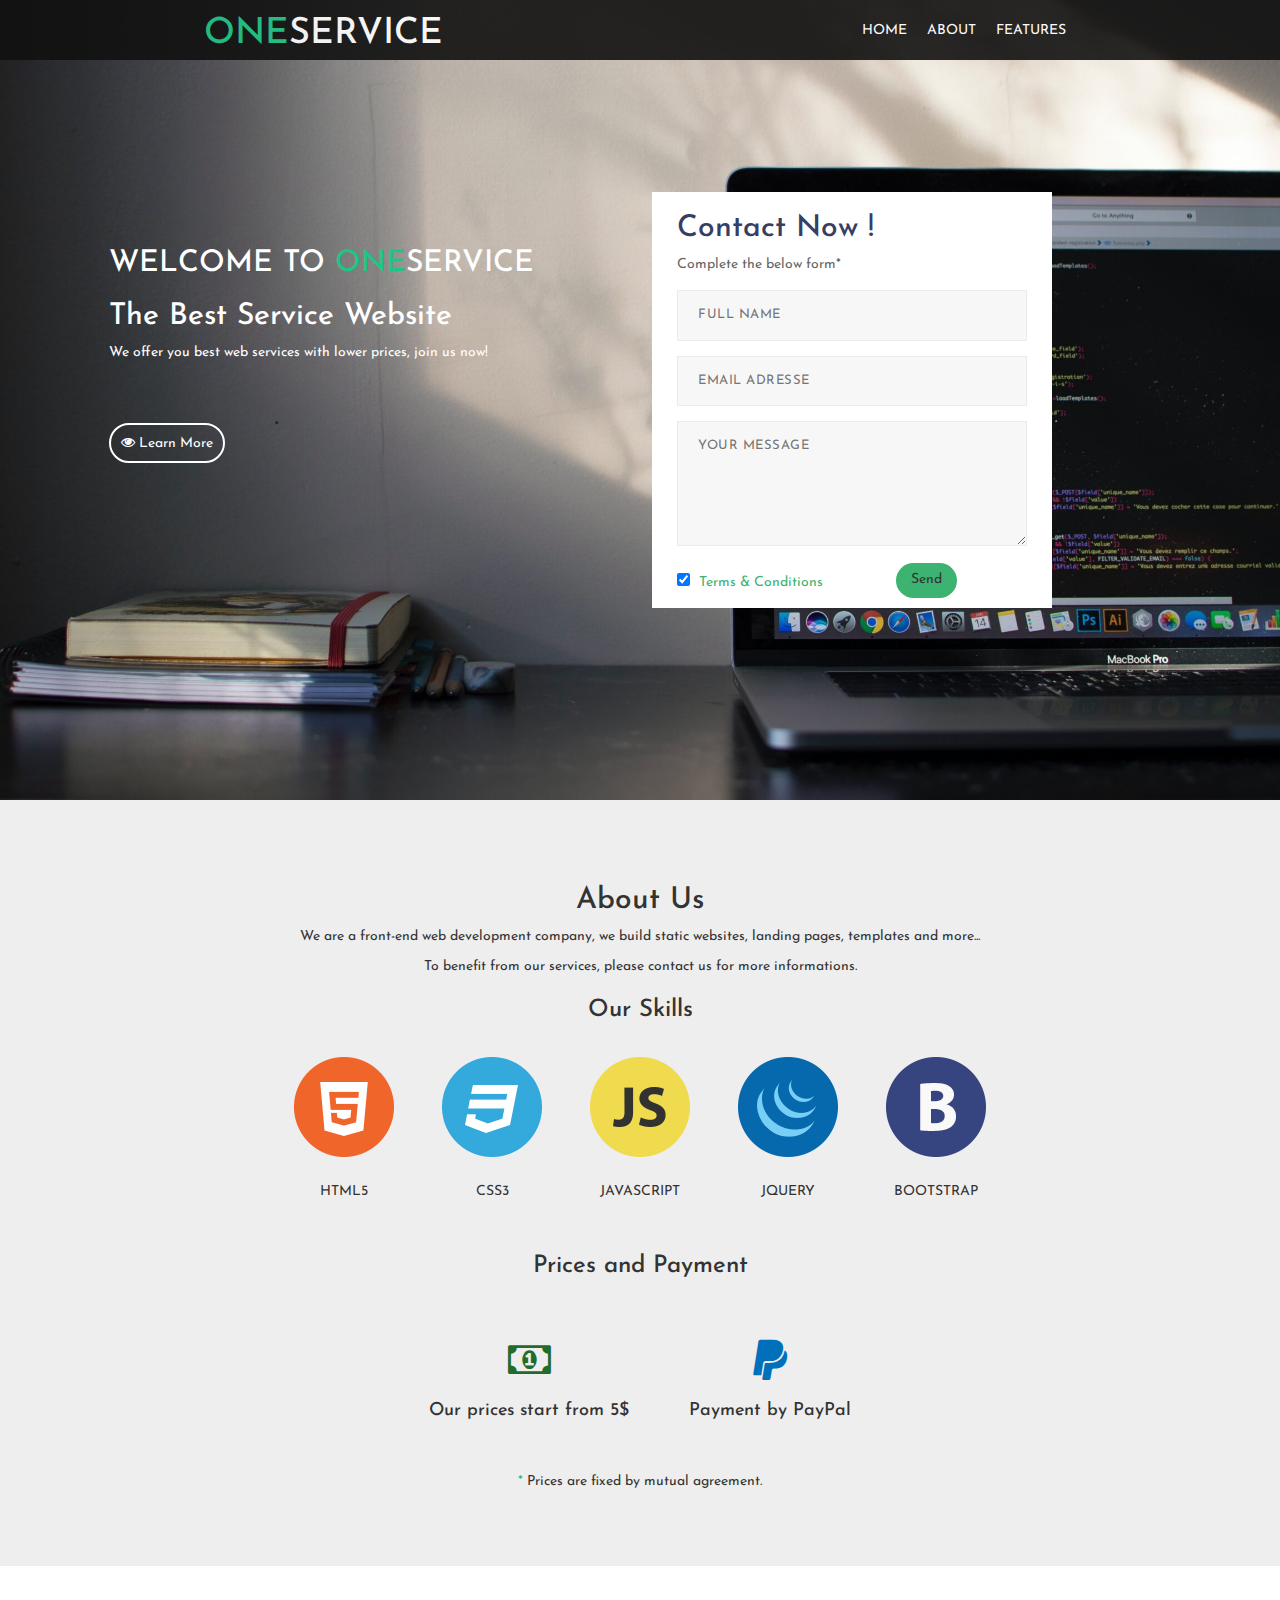
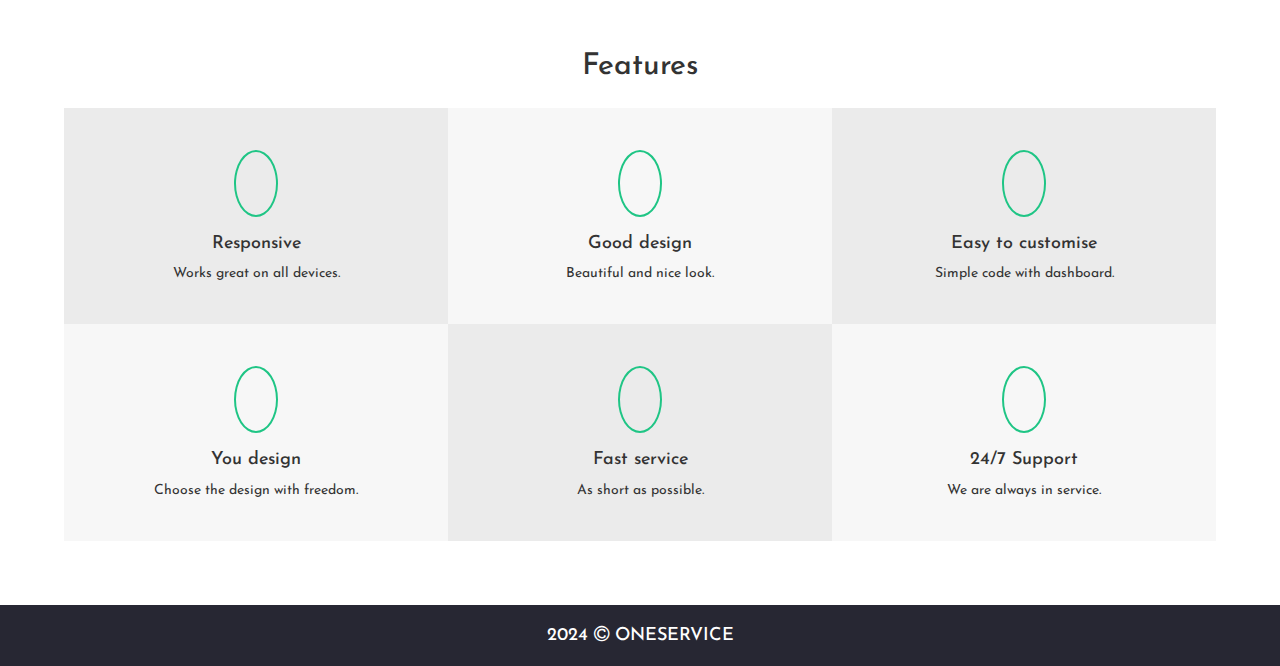
<file: index.html>
<!DOCTYPE html>
<html>
<head>
	<meta charset="utf-8">
	<meta name="viewport" content="width=device-width, initial-scale=1">
	<link href='https://fonts.googleapis.com/css?family=Josefin+Sans' rel='stylesheet'/>
	<link href='https://cdn.linearicons.com/free/1.0.0/icon-font.min.css' rel='stylesheet'/>
	<link href="https://maxcdn.bootstrapcdn.com/bootstrap/3.3.6/css/bootstrap.min.css" rel="stylesheet"/>
	<link href='https://netdna.bootstrapcdn.com/font-awesome/4.3.0/css/font-awesome.min.css' rel='stylesheet'/>
	<link rel="stylesheet" type="text/css" href="style.css">
	<title>One Service</title>
</head>
<body>
	<header>
		<h1><a href='index.html' style='color: white'><span>ONE</span>SERVICE</a></h1>

		<ul>
			<li><a href='#home'>HOME</a></li>
			<li><a href='#about'>ABOUT</a></li>
			<li><a href='#features'>FEATURES</a></li>
		</ul>
	</header>
	<section id='home'>
		<div class='welcome' style='padding-top: 35px;padding-bottom: 150px;'>
			<h2>WELCOME TO <span>ONE</span>SERVICE</h2>
			<h2 style='text-align: left;'>The Best Service Website</h2>
			<p>We offer you best web services with lower prices, join us now!</p>
			<a href='#about'><i class='fa fa-eye'></i> Learn More</a>
		</div>
		<div id='contact-form'>
			<h2 class='title'>Contact Now !</h2>
			<p style='color: #666666 !important;font-size: 14px;'>Complete the below form*</p>
			<form name='contact-form'>
			<p></p>
			<input class='contact-form-name' id='ContactForm1_contact-form-name' name='name' placeholder='FULL NAME' size='30' type='text' value=''/>
			<p></p>
			<input class='contact-form-email' id='ContactForm1_contact-form-email' name='email' placeholder='EMAIL ADRESSE' size='30' type='text' value=''/>
			<p></p>
			<textarea class='contact-form-email-message' cols='25' id='ContactForm1_contact-form-email-message' name='email-message' placeholder='YOUR MESSAGE' rows='5'></textarea>
			<p></p>
			<div class='pull-left'>
			<div class='checkbox checkbox-primary space-bottom'>
			<input checked='checked' id='checkbox' type='checkbox'/>
			<label for='checkbox'><span><a href='terms.html' style='position: relative; color: #3CB371; padding: 0;' target='_blank'>Terms & Conditions</a></span></label>
			</div>
			</div>
			<input class='contact-form-button contact-form-button-submit' id='ContactForm1_contact-form-submit' type='button' value='Send'/>
			<p></p>
			<div style='text-align: center; max-width: 222px; width: 100%'>
			<p class='contact-form-error-message' id='ContactForm1_contact-form-error-message'></p>
			<p class='contact-form-success-message' id='ContactForm1_contact-form-success-message'></p>
			</div>
			</form>
		</div>
</div>
<div class='clear'></div>
</div></div>
</div>
</section>
<section id='about'>
<h2>About Us</h2>
<p>We are a front-end web development company, we build static websites, landing pages, templates and more...</p>
<p>To benefit from our services, please contact us for more informations.</p>
<h3>Our Skills</h3>
<div style='display: inline-block;'>
<ul>
<li><img src="images/html5.png"><br/>HTML5</li>
<li><img src="images/css3.png"><br/>CSS3</li>
<li><img src="images/javascript.png"><br/>JAVASCRIPT</li>
<li><img src="images/jquery.png"><br/>JQUERY</li>
<li><img src="images/bootstrap.png"><br/>BOOTSTRAP</li>
</ul>
</div>
<h3>Prices and Payment</h3>
<br/>
<ul>
<li style='margin: 30px;'><i class='fa fa-money' style='color: #216C2A;font-size: 40px;'></i><br/><h4>Our prices start from 5$</h4></li>
<li style='margin: 30px;'><i class='fa fa-paypal' style='color: #0070ba;font-size: 40px;'></i><br/><h4>Payment by PayPal</h4></li>
</ul>
<p><span>*</span> Prices are fixed by mutual agreement.</p>
</section>
<section id='features'>
<h2 style='text-align: center;'>Features</h2>
<div class='row'>
<!-- feature-block -->
<div class='col-sm-4 feature-center dark'>
<div class='feature block'>
<div class='feature-icon'>
<i class='lnr lnr-laptop-phone'></i>
</div>
<h4>Responsive</h4>
<p>Works great on all devices.</p>
</div>
</div><!-- / col-sm-4 -->
<!-- / feature-block -->
<!-- feature-block -->
<div class='col-sm-4 feature-center light'>
<div class='feature block'>
<div class='feature-icon'>
<i class='lnr lnr-eye'></i>
</div>
<h4>Good design</h4>
<p>Beautiful and nice look.</p>
</div>
</div><!-- / col-sm-4 -->
<!-- / feature-block -->
<!-- feature-block -->
<div class='col-sm-4 feature-center dark'>
<div class='feature block'>
<div class='feature-icon'>
<i class='lnr lnr-cog'></i>
</div>
<h4>Easy to customise</h4>
<p>Simple code with dashboard.</p>
</div>
</div><!-- / col-sm-4 -->
<!-- / feature-block -->
<!-- feature-block -->
<div class='col-sm-4 feature-center light'>
<div class='feature block'>
<div class='feature-icon'>
<i class='lnr lnr-pencil'></i>
</div>
<h4>You design</h4>
<p>Choose the design with freedom.</p>
</div>
</div><!-- / col-sm-4 -->
<!-- / feature-block -->
<!-- feature-block -->
<div class='col-sm-4 feature-center dark'>
<div class='feature block'>
<div class='feature-icon'>
<i class='lnr lnr-clock'></i>
</div>
<h4>Fast service</h4>
<p>As short as possible.</p>
</div>
</div><!-- / col-sm-4 -->
<!-- / feature-block -->
<!-- feature-block -->
<div class='col-sm-4 feature-center light'>
<div class='feature block'>
<div class='feature-icon'>
<i class='lnr lnr-envelope'></i>
</div>
<h4>24/7 Support</h4>
<p>We are always in service.</p>
</div>
</div><!-- / col-sm-4 -->
<!-- / feature-block -->
</div>
</section>
<footer>
<h4 style='text-align: center;'>2024 <i class='fa fa-copyright'></i> ONESERVICE</h4>
</footer>
</body>
</html>
</file>
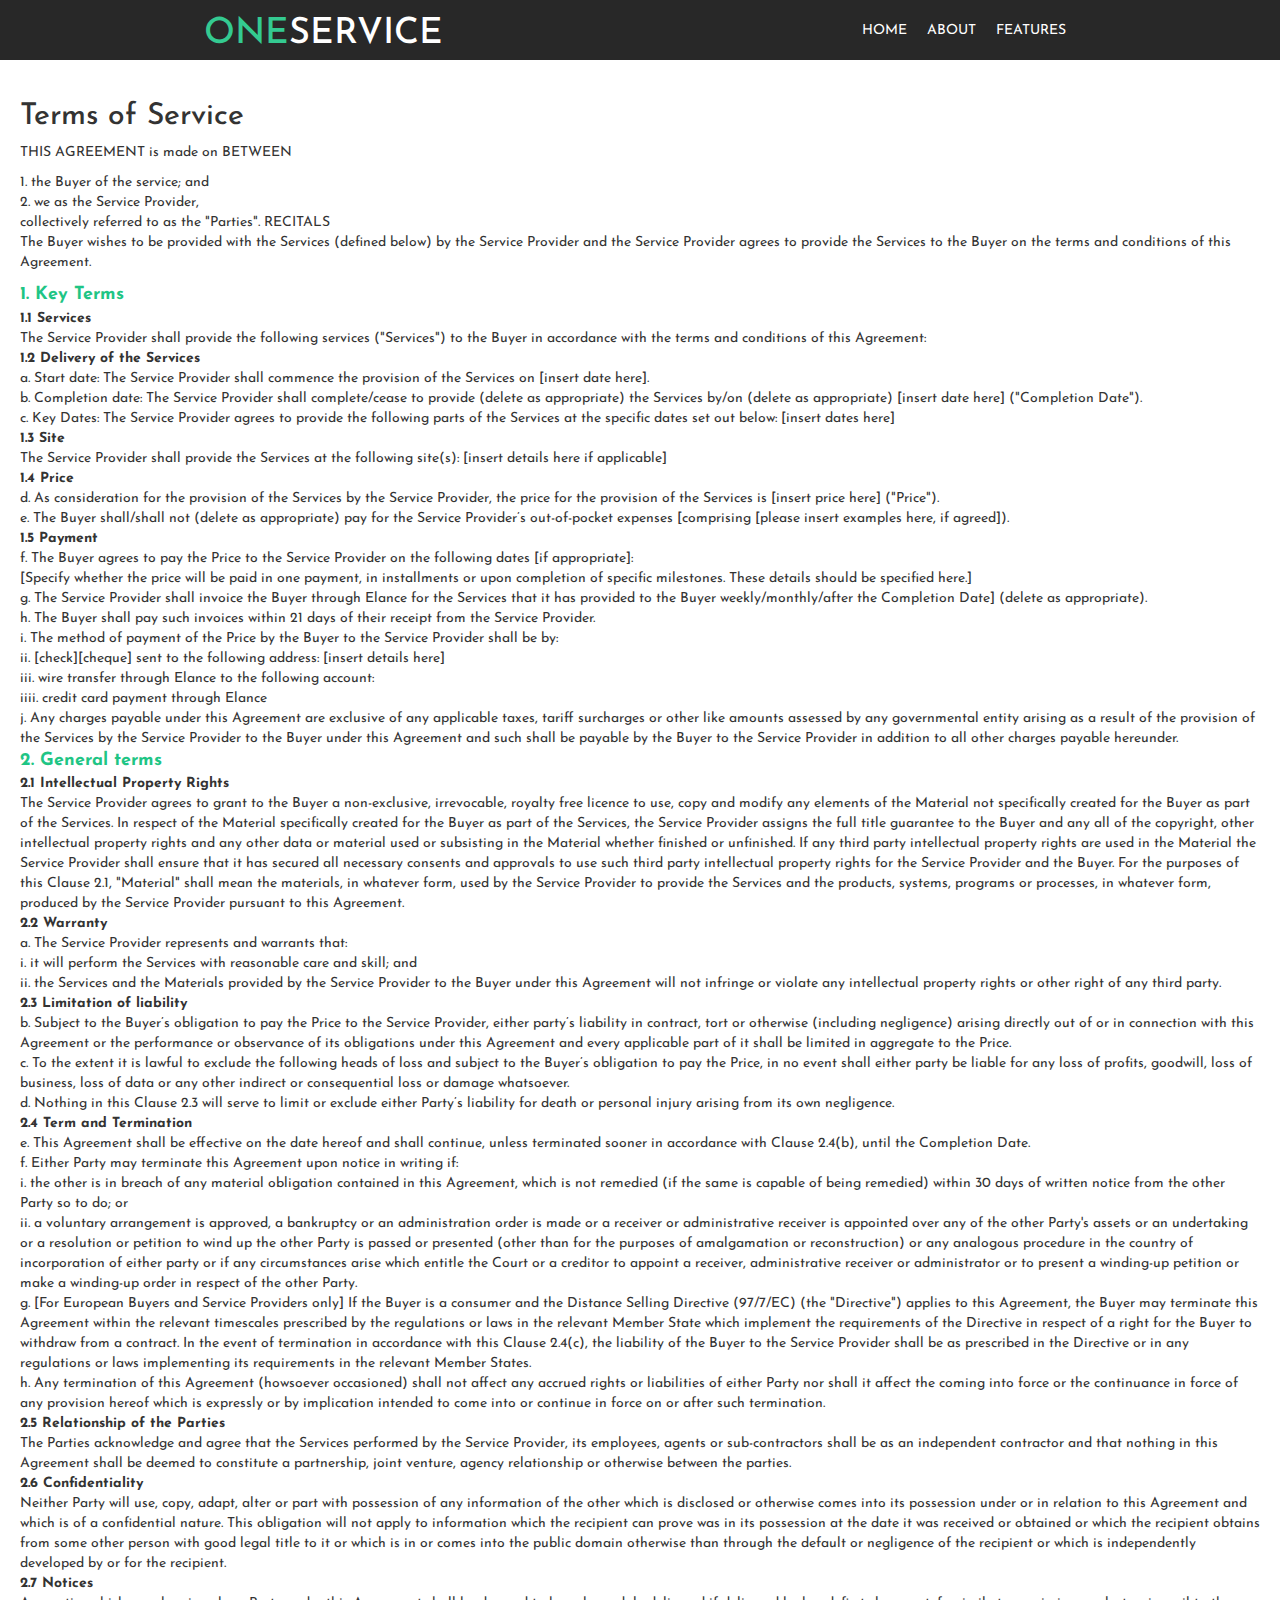
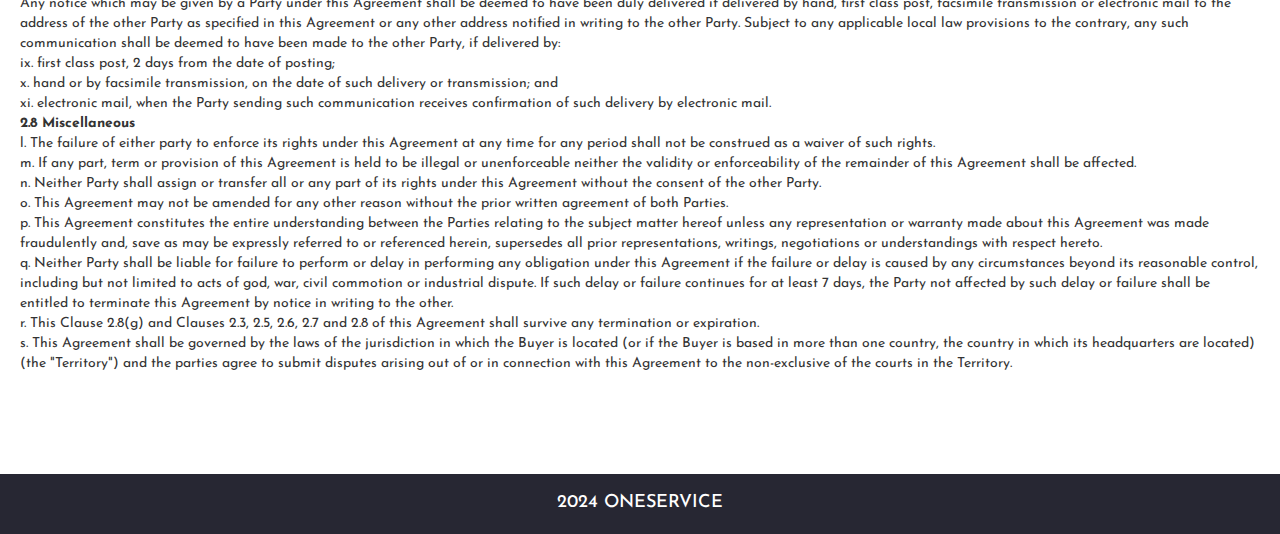
<file: terms.html>
<!DOCTYPE html>
<html>
<head>
	<meta charset="utf-8">
	<meta name="viewport" content="width=device-width, initial-scale=1">
	<link href='https://fonts.googleapis.com/css?family=Josefin+Sans' rel='stylesheet'/>
	<link href="https://maxcdn.bootstrapcdn.com/bootstrap/3.3.6/css/bootstrap.min.css" rel="stylesheet"/>
	<link rel="stylesheet" type="text/css" href="style.css">
	<title>Terms - One Service</title>
</head>
<body>
	<header>
		<h1><a href='index.html' style='color: white'><span>ONE</span>SERVICE</a></h1>

		<ul>
			<li><a href='index.html#home'>HOME</a></li>
			<li><a href='index.html#about'>ABOUT</a></li>
			<li><a href='index.html#features'>FEATURES</a></li>
		</ul>
	</header>
	<section style="margin: 100px 20px;">
		<h2>Terms of Service</h2>
		<p>THIS AGREEMENT is made on BETWEEN</p>
		<p>
			1. the Buyer of the service; and <br>
			2. we as the Service Provider, <br>
			collectively referred to as the "Parties". RECITALS <br>
			The Buyer wishes to be provided with the Services (defined below) by the Service Provider and the Service Provider agrees to provide the Services to the Buyer on the terms and conditions of this Agreement. <br>
		</p>
			<b><span style="font-size: large;">1. Key Terms</span></b>
		<p>
			<b>1.1 Services</b><br>

			The Service Provider shall provide the following services ("Services") to the Buyer in accordance with the terms and conditions of this Agreement: <br>

			<b>1.2 Delivery of the Services</b><br>

			a. Start date: The Service Provider shall commence the provision of the Services on [insert date here]. <br>

			b. Completion date: The Service Provider shall complete/cease to provide (delete as appropriate) the Services by/on (delete as appropriate) [insert date here] ("Completion Date"). <br>

			c. Key Dates: The Service Provider agrees to provide the following parts of the Services at the specific dates set out below: [insert dates here] <br>

			<b>1.3 Site</b><br>

			The Service Provider shall provide the Services at the following site(s): [insert details here if applicable] <br>

			<b>1.4 Price </b><br>

			d. As consideration for the provision of the Services by the Service Provider, the price for the provision of the Services is [insert price here] ("Price"). <br>

			e. The Buyer shall/shall not (delete as appropriate) pay for the Service Provider’s out-of-pocket expenses [comprising [please insert examples here, if agreed]). <br>

			<b>1.5 Payment </b><br>

			f. The Buyer agrees to pay the Price to the Service Provider on the following dates [if appropriate]: <br>

			[Specify whether the price will be paid in one payment, in installments or upon completion of specific milestones. These details should be specified here.] <br>

			g. The Service Provider shall invoice the Buyer through Elance for the Services that it has provided to the Buyer weekly/monthly/after the Completion Date] (delete as appropriate). <br>

			h. The Buyer shall pay such invoices within 21 days of their receipt from the Service Provider. <br>

			i. The method of payment of the Price by the Buyer to the Service Provider shall be by: <br>

    		ii. [check][cheque] sent to the following address: [insert details here] <br> 

    		iii. wire transfer through Elance to the following account: <br>

    		iiii. credit card payment through Elance <br>

			j. Any charges payable under this Agreement are exclusive of any applicable taxes, tariff surcharges or other like amounts assessed by any governmental entity arising as a result of the provision of the Services by the Service Provider to the Buyer under this Agreement and such shall be payable by the Buyer to the Service Provider in addition to all other charges payable hereunder. <br>

			<b><span style="font-size: large;">2. General terms </span></b><br>

			<b>2.1 Intellectual Property Rights</b><br>

			The Service Provider agrees to grant to the Buyer a non-exclusive, irrevocable, royalty free licence to use, copy and modify any elements of the Material not specifically created for the Buyer as part of the Services. In respect of the Material specifically created for the Buyer as part of the Services, the Service Provider assigns the full title guarantee to the Buyer and any all of the copyright, other intellectual property rights and any other data or material used or subsisting in the Material whether finished or unfinished. If any third party intellectual property rights are used in the Material the Service Provider shall ensure that it has secured all necessary consents and approvals to use such third party intellectual property rights for the Service Provider and the Buyer. For the purposes of this Clause 2.1, "Material" shall mean the materials, in whatever form, used by the Service Provider to provide the Services and the products, systems, programs or processes, in whatever form, produced by the Service Provider pursuant to this Agreement. <br>

			<b>2.2 Warranty </b><br>

			a. The Service Provider represents and warrants that: <br>

			i. it will perform the Services with reasonable care and skill; and <br>

			ii. the Services and the Materials provided by the Service Provider to the Buyer under this Agreement will not infringe or violate any intellectual property rights or other right of any third party. <br>

			<b>2.3 Limitation of liability </b><br>

			b. Subject to the Buyer’s obligation to pay the Price to the Service Provider, either party’s liability in contract, tort or otherwise (including negligence) arising directly out of or in connection with this Agreement or the performance or observance of its obligations under this Agreement and every applicable part of it shall be limited in aggregate to the Price. <br>

			c. To the extent it is lawful to exclude the following heads of loss and subject to the Buyer’s obligation to pay the Price, in no event shall either party be liable for any loss of profits, goodwill, loss of business, loss of data or any other indirect or consequential loss or damage whatsoever. <br>

			d. Nothing in this Clause 2.3 will serve to limit or exclude either Party’s liability for death or personal injury arising from its own negligence. <br>

			<b>2.4 Term and Termination </b><br>

			e. This Agreement shall be effective on the date hereof and shall continue, unless terminated sooner in accordance with Clause 2.4(b), until the Completion Date. <br>

			f. Either Party may terminate this Agreement upon notice in writing if: <br>

i. the other is in breach of any material obligation contained in this Agreement, which is not remedied (if the same is capable of being remedied) within 30 days of written notice from the other Party so to do; or <br>

ii. a voluntary arrangement is approved, a bankruptcy or an administration order is made or a receiver or administrative receiver is appointed over any of the other Party's assets or an undertaking or a resolution or petition to wind up the other Party is passed or presented (other than for the purposes of amalgamation or reconstruction) or any analogous procedure in the country of incorporation of either party or if any circumstances arise which entitle the Court or a creditor to appoint a receiver, administrative receiver or administrator or to present a winding-up petition or make a winding-up order in respect of the other Party. <br>

g. [For European Buyers and Service Providers only] If the Buyer is a consumer and the Distance Selling Directive (97/7/EC) (the "Directive") applies to this Agreement, the Buyer may terminate this Agreement within the relevant timescales prescribed by the regulations or laws in the relevant Member State which implement the requirements of the Directive in respect of a right for the Buyer to withdraw from a contract. In the event of termination in accordance with this Clause 2.4(c), the liability of the Buyer to the Service Provider shall be as prescribed in the Directive or in any regulations or laws implementing its requirements in the relevant Member States. <br>

h. Any termination of this Agreement (howsoever occasioned) shall not affect any accrued rights or liabilities of either Party nor shall it affect the coming into force or the continuance in force of any provision hereof which is expressly or by implication intended to come into or continue in force on or after such termination. <br>

<b>2.5 Relationship of the Parties</b><br>

The Parties acknowledge and agree that the Services performed by the Service Provider, its employees, agents or sub-contractors shall be as an independent contractor and that nothing in this Agreement shall be deemed to constitute a partnership, joint venture, agency relationship or otherwise between the parties. <br>

<b>2.6 Confidentiality</b><br>

Neither Party will use, copy, adapt, alter or part with possession of any information of the other which is disclosed or otherwise comes into its possession under or in relation to this Agreement and which is of a confidential nature. This obligation will not apply to information which the recipient can prove was in its possession at the date it was received or obtained or which the recipient obtains from some other person with good legal title to it or which is in or comes into the public domain otherwise than through the default or negligence of the recipient or which is independently developed by or for the recipient. <br>

<b>2.7 Notices</b><br>

Any notice which may be given by a Party under this Agreement shall be deemed to have been duly delivered if delivered by hand, first class post, facsimile transmission or electronic mail to the address of the other Party as specified in this Agreement or any other address notified in writing to the other Party. Subject to any applicable local law provisions to the contrary, any such communication shall be deemed to have been made to the other Party, if delivered by: <br>

ix. first class post, 2 days from the date of posting; <br>

x. hand or by facsimile transmission, on the date of such delivery or transmission; and <br>

xi. electronic mail, when the Party sending such communication receives confirmation of such delivery by electronic mail. <br>

<b>2.8 Miscellaneous </b><br>

l. The failure of either party to enforce its rights under this Agreement at any time for any period shall not be construed as a waiver of such rights. <br>

m. If any part, term or provision of this Agreement is held to be illegal or unenforceable neither the validity or enforceability of the remainder of this Agreement shall be affected. <br>

n. Neither Party shall assign or transfer all or any part of its rights under this Agreement without the consent of the other Party. <br>

o. This Agreement may not be amended for any other reason without the prior written agreement of both Parties. <br>

p. This Agreement constitutes the entire understanding between the Parties relating to the subject matter hereof unless any representation or warranty made about this Agreement was made fraudulently and, save as may be expressly referred to or referenced herein, supersedes all prior representations, writings, negotiations or understandings with respect hereto. <br>

q. Neither Party shall be liable for failure to perform or delay in performing any obligation under this Agreement if the failure or delay is caused by any circumstances beyond its reasonable control, including but not limited to acts of god, war, civil commotion or industrial dispute. If such delay or failure continues for at least 7 days, the Party not affected by such delay or failure shall be entitled to terminate this Agreement by notice in writing to the other. <br>

r. This Clause 2.8(g) and Clauses 2.3, 2.5, 2.6, 2.7 and 2.8 of this Agreement shall survive any termination or expiration. <br>

s. This Agreement shall be governed by the laws of the jurisdiction in which the Buyer is located (or if the Buyer is based in more than one country, the country in which its headquarters are located) (the "Territory") and the parties agree to submit disputes arising out of or in connection with this Agreement to the non-exclusive of the courts in the Territory.<br>


		</p>
	</section>
	<footer>
		<h4 style='text-align: center;'>2024 <i class='fa fa-copyright'></i> ONESERVICE</h4>
	</footer>
</body>
</html>
</file>
<file: style.css>
body{
margin: 0;
font-family: "Josefin Sans", sans-serif;
}
a{
text-decoration: none !important;
}
header{
display: flex;
justify-content: space-around;
height: 60px;
line-height: 0.5;
background-color: #111111;
color: #FFFFFF;
opacity: 0.9;
position: fixed;
width: 100%;
z-index: 10;
top: 0;
}
header h1{
line-height: 0.8;
}
span{
color: #1fc585;
}
ul{
list-style: none;
display: flex;
flex-wrap: wrap;
justify-content: center;
line-height: 3;
padding: 0;
}
li{
margin: 10px;
}
ul a{
text-decoration: none !important;
color: #FFFFFF !important;
}
button{
margin: 18px;
color: #fff;
background-color: #3CB371;
border: #3CB371;
}
#home{
display: flex;
flex-wrap: wrap;
justify-content: space-around;
background: #5F9EA0;
padding: 50px;
background-image: url(images/background.jpg);
background-repeat: no-repeat;
background-size: cover;
background-position: center;
padding-top: 15%;
padding-bottom: 15%;
}
#home h2, #home h3, .welcome p{
color: #FFFFFF;
}
#home a{
border: 2px solid #fff;
color: #FFFFFF;
padding: 10px;
border-radius: 25px;
position: absolute;
margin-top: 50px;
line-height: 1;
}
#home a:hover{
color: #333333;
text-decoration: none;
background-color: #FFFFFF;
}
h2.title {
text-align: left;
color: #373e62 !important;
}
#contact-form{
background: #fff;
padding: 0 25px;
width: 400px;
}
.contact-form-button-submit{
background-color: #3CB371;
border: none;
display: block;
margin: auto;
}
.contact-form-button-submit:hover{
background-image: -webkit-linear-gradient(top,#3CB371,#3CB371);
border-color: #3CB371;
}
.contact-form-widget{
max-width: 350px;
}
.contact-form-name, .contact-form-email, .contact-form-email-message {
max-width: 350px;
width: 100%;
background: #f7f7f7;
border: 1px solid #ebebeb;
box-sizing: border-box;
letter-spacing: 0.5px;
border-radius: 0;
margin-bottom: 30px;
padding: 15px 20px;
font-size: 13px;
margin: 0;
margin-top: 5px;
}
.contact-form-button{
padding: 5px 15px;
height: 35px;
font-size: 14px;
border-radius: 25px;
}
input#checkbox {
	margin: 0;
}
section#about{
text-align: center;
padding-top: 5%;
padding-bottom: 5%;
background-color: #eee;
}
section#features {
padding-top: 5%;
}
.row{
margin: 5%;
margin-top: 2%;
text-align: center;
}
.feature-center {
text-align: center;
padding: 60px 30px 30px 30px;
}
.feature-center.dark {
background-color: #ebebeb;
}
.feature-center.light {
background-color: #f7f7f7;
}
.feature-icon i {
border: 2px solid #1fc585;
border-radius: 50%;
padding: 20px;
}
.block i {
color: #1fc585;
font-size: 22px;
}
.feature-center .feature-icon {
margin-bottom: 35px;
}
footer{
background-color: #272733;
color: #fff;
padding: 10px;
}
</file>
